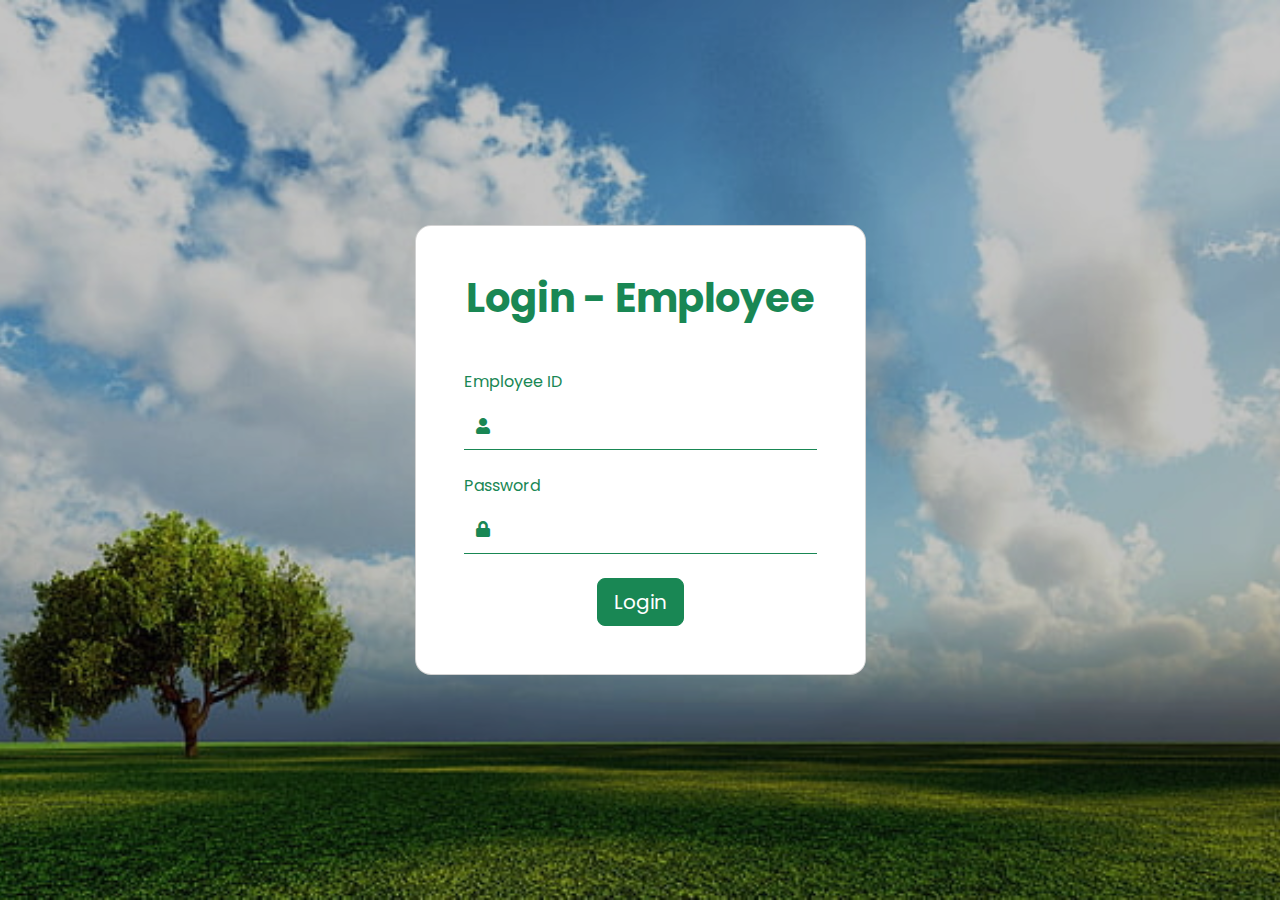
<file: index.html>
<!DOCTYPE html>
<html lang="en">
  <head>
    <meta charset="UTF-8" />
    <meta name="viewport" content="width=device-width, initial-scale=1.0" />
    <title>Login - Employee</title>

    <!--bootstrap link stylesheet-->
    <link rel="stylesheet" href="assets/css/bootstrap.min.css" />
    <link rel="stylesheet" href="css/style.css" />

    <!-- Font Awesome link stylesheet (CDN) -->
    <link
      rel="stylesheet"
      href="https://cdnjs.cloudflare.com/ajax/libs/font-awesome/5.15.4/css/all.min.css"
    />

    <!--google font "Poppins"-->
    <link rel="preconnect" href="https://fonts.googleapis.com" />
    <link rel="preconnect" href="https://fonts.gstatic.com" crossorigin />
    <link
      href="https://fonts.googleapis.com/css2?family=Poppins&display=swap"
      rel="stylesheet"
    />
    <style>
      /*background cover for the body with className "background-login"*/
      body.background-login {
        background-image: url("img/bg-pic.jpg");
        background-color: rgba(60, 60, 60, 0.3);
        background-blend-mode: multiply;
        background-size: cover;
        background-repeat: no-repeat;
        background-position: center;
        height: 100vh;
      }
    </style>
  </head>
  <body class="background-login">
    <section class="vh-100">
      <div class="container py-5 h-100">
        <div class="row d-flex justify-content-center align-items-center h-100">
          <div class="col-12 col-md-8 col-lg-6 col-xl-5">
            <div class="card shadow-2-strong" style="border-radius: 1rem">
              <div class="card-body p-5 text-start">
                <h1 class="mb-5 fw-bold text-color text-center">
                  Login - Employee
                </h1>
                <div class="alert alert-danger d-none"></div>

                <form action="" id="employee_login">
                  <label class="form-label text-color" for="employeeID"
                    >Employee ID</label
                  >
                  <div class="input-group mb-4">
                    <span
                      class="input-group-text border-input bg-transparent"
                      id="user-icon"
                    >
                      <i class="fas fa-user text-color"></i>
                    </span>
                    <input
                      type="text"
                      id="employeeID"
                      class="form-control form-control-lg border-input text-color"
                      aria-label="Employee ID"
                      aria-describedby="user-icon"
                      autocomplete="off"
                    />
                  </div>

                  <label class="form-label text-color" for="employeePassword"
                    >Password</label
                  >
                  <div class="input-group mb-4">
                    <span
                      class="input-group-text border-input bg-transparent"
                      id="password-icon"
                    >
                      <button
                        type="button"
                        id="showpassword-icon"
                        class="border-0 bg-transparent"
                      >
                        <i class="fas fa-lock text-color"></i>
                        <i class="fas fa-unlock text-color"></i>
                      </button>
                    </span>
                    <input
                      type="password"
                      id="employeePassword"
                      class="form-control form-control-lg border-input text-color"
                      aria-label="Employee Password"
                      aria-describedby="password-icon"
                    />
                  </div>

                  <div class="d-flex justify-content-center align-items-center">
                    <button
                      class="btn btn-success btn-lg btn-block"
                      type="submit"
                    >
                      Login
                    </button>
                  </div>
                </form>
              </div>
            </div>
          </div>
        </div>
      </div>
    </section>
    <script src="assets/js/bootstrap.bundle.min.js"></script>
    <script>
      document
        .getElementById("showpassword-icon")
        .addEventListener("click", function () {
          var passwordField = document.getElementById("employeePassword");
          var lockIcon = document.querySelector("#showpassword-icon i.fa-lock");
          var unlockIcon = document.querySelector(
            "#showpassword-icon i.fa-unlock"
          );

          if (passwordField.type === "password") {
            passwordField.type = "text";
            lockIcon.style.display = "none";
            unlockIcon.style.display = "inline-block";
          } else {
            passwordField.type = "password";
            lockIcon.style.display = "inline-block";
            unlockIcon.style.display = "none";
          }
        });
    </script>
    <script type="module" src="js/auth/employee_login.js"></script>
  </body>
</html>
</file>
<file: css/style.css>
@import url('https://fonts.googleapis.com/css2?family=Poppins&display=swap');
*{
    margin: 0;
    padding: 0;
    font-family: 'Poppins', sans-serif;
}

/*set color of the text*/
.text-color{
    color: #198754;
}

/*change the border color of the input field in login form*/
.border-input{
    border-top: none;
    border-left: none;
    border-right: none;
    border-radius: 0;
    border-color: #198754;
}
/*remove the focus from the bootstrap*/
.border-input:focus {
    outline: none;
    box-shadow: none;
    border-color: #198754;
}
/*make the unlock icon into display none*/
i.fa-unlock{
    display: none;
}
</file>
